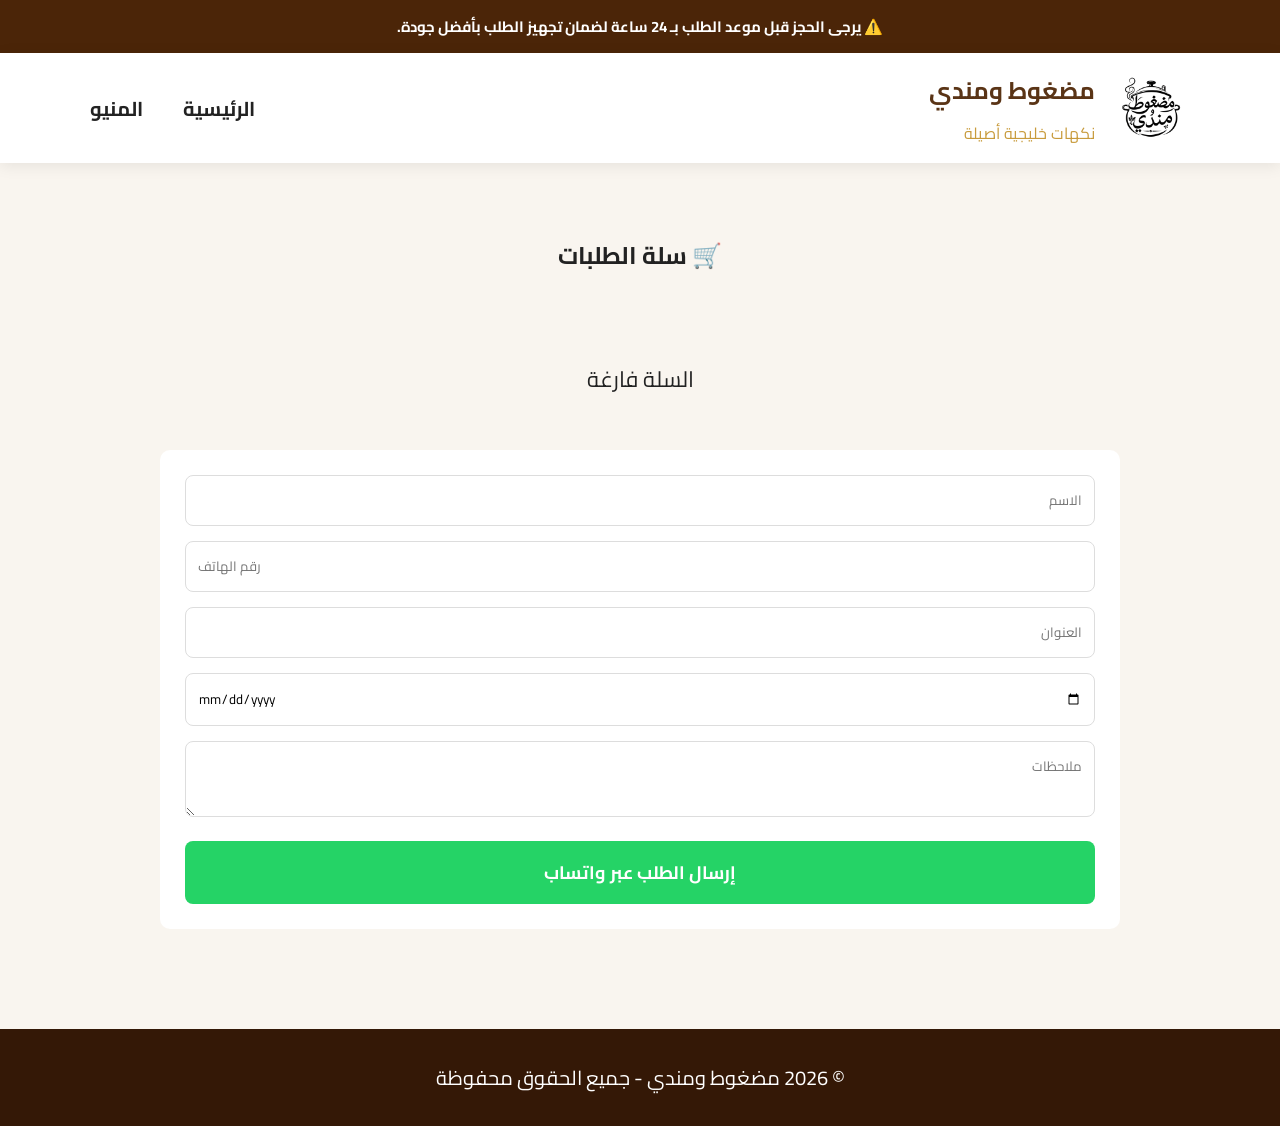
<file: cart.html>
<!DOCTYPE html>
<html lang="ar" dir="rtl">

<head>

<meta charset="UTF-8">
<meta name="viewport" content="width=device-width, initial-scale=1.0">

<title>السلة | مضغوط ومندي</title>

<link href="https://fonts.googleapis.com/css2?family=Cairo:wght@300;400;500;600;700;800&display=swap" rel="stylesheet">
<link rel="stylesheet" href="css/style.css">

<style>

.cart-container{
max-width:1000px;
margin:50px auto;
padding:20px;
}

.cart-table{
width:100%;
background:#fff;
border-collapse:collapse;
margin-bottom:30px;
}

.cart-table th,
.cart-table td{
padding:15px;
border:1px solid #ddd;
text-align:center;
}

.cart-table th{
background:#8b5e34;
color:#fff;
}

.remove-btn{
background:red;
color:white;
border:none;
padding:8px 15px;
cursor:pointer;
border-radius:5px;
}

.total-box{
background:#fff;
padding:20px;
margin-bottom:30px;
border-radius:10px;
font-size:22px;
font-weight:bold;
}

.form-box{
background:#fff;
padding:25px;
border-radius:10px;
}

.form-box input,
.form-box textarea{
width:100%;
padding:12px;
margin-bottom:15px;
border:1px solid #ddd;
border-radius:8px;
font-family:Cairo;
}

.send-btn{
width:100%;
padding:15px;
background:#25d366;
color:white;
border:none;
font-size:18px;
font-weight:bold;
cursor:pointer;
border-radius:8px;
}

.empty-cart{
text-align:center;
font-size:22px;
padding:50px;
}

</style>

</head>

<body>

<div class="top-bar">
⚠️ يرجى الحجز قبل موعد الطلب بـ 24 ساعة لضمان تجهيز الطلب بأفضل جودة.
</div>

<nav class="navbar">

<div class="logo">

<img src="images/logo.png" alt="logo">

<div class="logo-text">
<h2>مضغوط ومندي</h2>
<span>نكهات خليجية أصيلة</span>
</div>

</div>

<ul class="nav-links">
<li><a href="index.html">الرئيسية</a></li>
<li><a href="menu.html">المنيو</a></li>
</ul>

</nav>

<div class="cart-container">

<h2 style="text-align:center;margin-bottom:30px;">
🛒 سلة الطلبات
</h2>

<div id="cartContent"></div>

<div class="form-box">

<input
type="text"
id="customerName"
placeholder="الاسم">

<input
type="tel"
id="customerPhone"
placeholder="رقم الهاتف">

<input
type="text"
id="customerAddress"
placeholder="العنوان">

<input
type="date"
id="customerDate">

<textarea
id="customerNotes"
placeholder="ملاحظات"></textarea>

<button
class="send-btn"
onclick="sendOrder()">

إرسال الطلب عبر واتساب

</button>

</div>

</div>

<footer>
<p>
© <span id="year"></span>
مضغوط ومندي - جميع الحقوق محفوظة
</p>
</footer>

<script>

document.getElementById("year").textContent =
new Date().getFullYear();

let cart =
JSON.parse(
localStorage.getItem("cart")
) || [];

function renderCart(){

let container =
document.getElementById("cartContent");

if(cart.length === 0){

container.innerHTML = `
<div class="empty-cart">
السلة فارغة
</div>
`;

return;

}

let total = 0;

let html = `
<table class="cart-table">

<tr>
<th>الوجبة</th>
<th>السعر</th>
<th>الكمية</th>
<th>الإجمالي</th>
<th>حذف</th>
</tr>
`;

cart.forEach((item,index)=>{

let itemTotal =
item.price * item.qty;

total += itemTotal;

html += `
<tr>

<td>${item.name}</td>

<td>${item.price} جنيه</td>

<td>${item.qty}</td>

<td>${itemTotal} جنيه</td>

<td>

<button
class="remove-btn"
onclick="removeItem(${index})">

حذف

</button>

</td>

</tr>
`;

});

html += `</table>`;

html += `
<div class="total-box">
إجمالي الطلب: ${total} جنيه
</div>
`;

container.innerHTML = html;

}

function removeItem(index){

cart.splice(index,1);

localStorage.setItem(
"cart",
JSON.stringify(cart)
);

renderCart();

}

function sendOrder(){

if(cart.length===0){

alert("السلة فارغة");

return;

}

let name =
document.getElementById("customerName").value;

let phone =
document.getElementById("customerPhone").value;

let address =
document.getElementById("customerAddress").value;

let date =
document.getElementById("customerDate").value;

let notes =
document.getElementById("customerNotes").value;

let message =
`طلب جديد

الاسم: ${name}

الهاتف: ${phone}

العنوان: ${address}

تاريخ الطلب: ${date}

-----------------

`;

cart.forEach(item=>{

message +=
`- ${item.name} × ${item.qty}

`;

});

message += `

-----------------

ملاحظات:
${notes}
`;

window.open(

`https://wa.me/201044474434?text=${encodeURIComponent(message)}`,

'_blank'

);

}

renderCart();

</script>

</body>

</html>
</file>
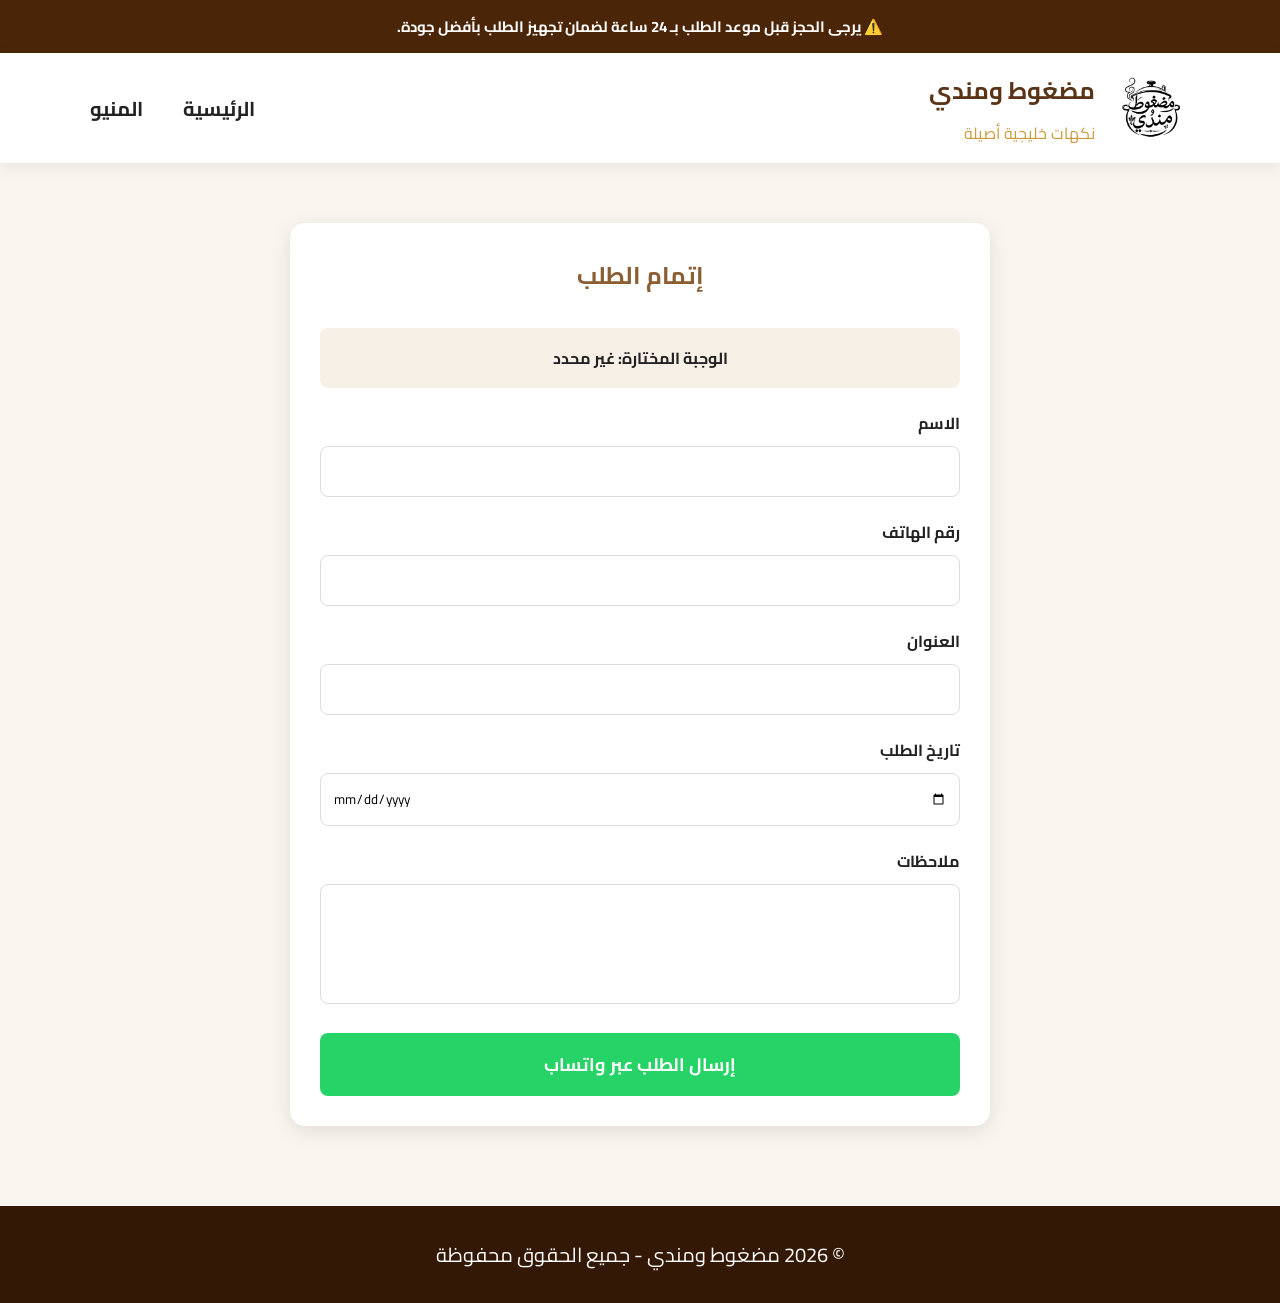
<file: order.html>
<!DOCTYPE html>
<html lang="ar" dir="rtl">

<head>
<meta charset="UTF-8">
<meta name="viewport" content="width=device-width, initial-scale=1.0">

<title>إتمام الطلب | مضغوط ومندي</title>

<link href="https://fonts.googleapis.com/css2?family=Cairo:wght@300;400;500;600;700;800&display=swap" rel="stylesheet">
<link rel="stylesheet" href="css/style.css">

<style>

.order-container{
max-width:700px;
margin:60px auto;
background:#fff;
padding:30px;
border-radius:15px;
box-shadow:0 5px 20px rgba(0,0,0,.1);
}

.order-container h2{
text-align:center;
margin-bottom:30px;
color:#8b5e34;
}

.form-group{
margin-bottom:20px;
}

.form-group label{
display:block;
margin-bottom:8px;
font-weight:700;
}

.form-group input,
.form-group textarea{
width:100%;
padding:12px;
border:1px solid #ddd;
border-radius:8px;
font-family:'Cairo',sans-serif;
}

.form-group textarea{
height:120px;
resize:none;
}

.order-btn{
width:100%;
background:#25d366;
color:#fff;
border:none;
padding:15px;
font-size:18px;
font-weight:700;
border-radius:8px;
cursor:pointer;
}

.order-btn:hover{
opacity:.9;
}

.selected-item{
background:#f7f0e6;
padding:15px;
border-radius:8px;
margin-bottom:20px;
font-weight:700;
text-align:center;
}

</style>

</head>

<body>

<div class="top-bar">
⚠️ يرجى الحجز قبل موعد الطلب بـ 24 ساعة لضمان تجهيز الطلب بأفضل جودة.
</div>

<nav class="navbar">

<div class="logo">

<img src="images/logo.png" alt="Logo">

<div class="logo-text">
<h2>مضغوط ومندي</h2>
<span>نكهات خليجية أصيلة</span>
</div>

</div>

<ul class="nav-links">
<li><a href="index.html">الرئيسية</a></li>
<li><a href="menu.html">المنيو</a></li>
</ul>

</nav>

<div class="order-container">

<h2>إتمام الطلب</h2>

<div class="selected-item">
الوجبة المختارة:
<span id="mealName"></span>
</div>

<div class="form-group">
<label>الاسم</label>
<input type="text" id="name">
</div>

<div class="form-group">
<label>رقم الهاتف</label>
<input type="tel" id="phone">
</div>

<div class="form-group">
<label>العنوان</label>
<input type="text" id="address">
</div>

<div class="form-group">
<label>تاريخ الطلب</label>
<input type="date" id="date">
</div>

<div class="form-group">
<label>ملاحظات</label>
<textarea id="notes"></textarea>
</div>

<button class="order-btn" onclick="sendOrder()">
إرسال الطلب عبر واتساب
</button>

</div>

<footer>
<p>
© <span id="year"></span>
مضغوط ومندي - جميع الحقوق محفوظة
</p>
</footer>

<script>

document.getElementById("year").textContent =
new Date().getFullYear();

const params = new URLSearchParams(window.location.search);

const item = params.get("item") || "غير محدد";

document.getElementById("mealName").textContent = item;

function sendOrder(){

let name = document.getElementById("name").value;
let phone = document.getElementById("phone").value;
let address = document.getElementById("address").value;
let date = document.getElementById("date").value;
let notes = document.getElementById("notes").value;

let message =
`السلام عليكم

الاسم: ${name}

الهاتف: ${phone}

الوجبة: ${item}

العنوان: ${address}

تاريخ الطلب: ${date}

ملاحظات: ${notes}`;

let whatsapp =
`https://wa.me/201044474434?text=${encodeURIComponent(message)}`;

window.open(whatsapp,'_blank');

}

</script>

</body>

</html>
</file>
<file: css/style.css>
*{
margin:0;
padding:0;
box-sizing:border-box;
font-family:'Cairo',sans-serif;
}

html{
scroll-behavior:smooth;
}

body{
background:#f9f5ef;
color:#222;
overflow-x:hidden;
}

/* شريط التنبيه */

.top-bar{
background:#4b2508;
color:#fff;
text-align:center;
padding:12px;
font-size:15px;
font-weight:700;
}

/* Navbar */

.navbar{
background:#fff;
padding:15px 7%;
display:flex;
justify-content:space-between;
align-items:center;
box-shadow:0 3px 15px rgba(0,0,0,.08);
position:sticky;
top:0;
z-index:999;
}

.logo{
    display:flex;
    align-items:center;
    gap:15px;
}

.logo img{
    width:80px;
    height:80px;
    object-fit:contain;
}

.logo-text h2{
    display:block;
}

.logo-text span{
    display:block;
    margin-top:5px;
}
.nav-links{
display:flex;
list-style:none;
gap:40px;
}

.nav-links a{
text-decoration:none;
font-size:20px;
font-weight:700;
color:#222;
transition:.3s;
}

.nav-links a:hover{
color:#c89b3c;
}

/* Hero */

.hero{
height:90vh;

background:url('../images/hero.jpg');
background-size:cover;
background-position:center;

position:relative;

display:flex;
align-items:center;

padding-right:8%;
}

.hero-overlay{
position:absolute;
inset:0;

background:linear-gradient(
to left,
rgba(0,0,0,.80),
rgba(0,0,0,.30)
);
}

.hero-content{
position:absolute;

right:8%;
top:50%;

transform:translateY(-50%);

z-index:5;

max-width:600px;

color:#fff;

text-align:right;
}

.hero-content h1{
font-size:95px;
line-height:1;
margin-bottom:15px;
}

.hero-content h2{
font-size:55px;
color:#d8a128;
margin-bottom:25px;
}

.hero-content p{
font-size:28px;
line-height:1.9;
margin-bottom:35px;
}

.hero-btn{
display:inline-block;
background:#d8a128;
color:#fff;
text-decoration:none;
padding:18px 45px;
border-radius:10px;
font-size:22px;
font-weight:700;
transition:.3s;
}

.hero-btn:hover{
background:#b17c12;
transform:translateY(-3px);
}

/* About */

.about{
background:#fff;
}

.about p{
max-width:1000px;
margin:auto;
text-align:center;
line-height:2.8;
font-size:24px;
}

/* Features */

.features{
background:#faf7f2;
}

.features-grid{
display:grid;
grid-template-columns:repeat(3,1fr);
gap:30px;
}

.feature-card{
background:#fff;
padding:40px;
border-radius:20px;
text-align:center;
box-shadow:0 5px 25px rgba(0,0,0,.08);
transition:.3s;
}

.feature-card:hover{
transform:translateY(-10px);
}

.feature-card h3{
font-size:30px;
margin-bottom:15px;
color:#c89b3c;
}

.feature-card p{
font-size:20px;
line-height:2.4;
}

/* Contact */

.contact{
background:#fff;
}

.contact-links{
display:flex;
justify-content:center;
gap:25px;
flex-wrap:wrap;
}

.contact-links a{
text-decoration:none;
padding:18px 40px;
border-radius:10px;
font-size:22px;
font-weight:700;
color:#fff;
}

.contact-links a:nth-child(1){
background:#1877f2;
}

.contact-links a:nth-child(2){
background:#25d366;
}

.contact-links a:nth-child(3){
background:#8b5e34;
}

/* Footer */

footer{
background:#341806;
color:#fff;
text-align:center;
padding:30px;
font-size:20px;
margin-top:80px;
}

/* Mobile */

@media(max-width:768px){

.navbar{
flex-direction:column;
gap:20px;
}

.nav-links{
gap:15px;
flex-wrap:wrap;
justify-content:center;
}

.hero{
justify-content:center;
text-align:center;
padding:0 20px;
}

.hero-content{
text-align:center;
}

.hero-content h1{
font-size:55px;
}

.hero-content h2{
font-size:35px;
}

.hero-content p{
font-size:20px;
}

.features-grid{
grid-template-columns:1fr;
}

.logo h2{
font-size:30px;
}

section h2{
font-size:40px;
}

.about p{
font-size:18px;
}

}
.logo{
    display:flex;
    align-items:center;
    gap:15px;
}

.logo img{
    width:80px;
    height:80px;
    object-fit:contain;
}

.logo h2{
    margin:0;
    color:#5a3416;
}

.logo span{
    color:#c89b3c;
}
.categories-grid{
    display:grid;
    grid-template-columns:repeat(auto-fit,minmax(250px,1fr));
    gap:25px;
}

.category-card{
    background:#fff;
    padding:30px;
    border-radius:15px;
    text-align:center;
    box-shadow:0 4px 15px rgba(0,0,0,.08);
    overflow:hidden;
    transition:.3s;
}
.category-card:hover{
    transform:translateY(-8px);
    box-shadow:0 10px 30px rgba(0,0,0,.15);
}
.category-card h3{
    color:#8b5e34;
    margin-bottom:15px;
    text-align:center;
    font-size:28px;
}

.category-card a{
    text-decoration:none;
    background:#c89b3c;
    color:#fff;
    padding:12px 25px;
    border-radius:8px;
    display:inline-block;
    margin-top:15px;
}
.category-card img{
    width:100%;
    height:250px;
object-fit:cover;
    display:block;
    border-radius:12px;
    margin-bottom:15px;
}
.category-card{
    overflow:hidden;
}
.category-card{
overflow:hidden;
}

.category-card img{
    transition:.4s;
    width:100%;
    display:block;
}

.category-card:hover img{
transform:scale(1.08);
}
.category-card a,
.hero-btn{
transition:.3s;
}

.category-card a:hover,
.hero-btn:hover{
transform:translateY(-3px);
}
.gallery-grid{
display:grid;
grid-template-columns:repeat(auto-fit,minmax(250px,1fr));
gap:20px;
}

.gallery-grid img{
width:100%;
height:250px;
object-fit:cover;
border-radius:15px;
}
.add-cart-btn{
    background:#c89b3c;
    color:#fff;
    border:none;
    padding:12px 25px;
    border-radius:8px;
    cursor:pointer;
    font-size:16px;
    font-weight:bold;
    transition:.3s;
}

.add-cart-btn:hover{
    background:#a87e2f;
    transform:translateY(-2px);
}




/* عناوين الأقسام */

.about h2,
.features h2,
.gallery h2,
.contact h2{
    text-align:center;
    width:100%;
}

/* أسماء الوجبات داخل الكروت */

.category-card h3{
    text-align:center;
}

/* عناوين صفحات الوجبات */

.page-title,
.section-title{
    text-align:center;
    width:100%;
}
.about h2,
.features h2,
.gallery h2,
.contact h2{
    text-align:center;
    margin-bottom:30px;
}
.menu-section h2,
.page-title,
.meals-title{
    text-align:center;
    margin-bottom:40px;
}
.menu-title{
    text-align:center;
    margin-bottom:40px;
}
html[dir="ltr"]{
    direction:ltr;
}

html[dir="ltr"] .navbar{
    flex-direction:row;
}

html[dir="ltr"] .hero{
    padding-left:8%;
    padding-right:0;
}

html[dir="ltr"] .hero-content{
    left:8%;
    right:auto;
    text-align:left;
}

html[dir="ltr"] .nav-links{
    flex-direction:row;
}

html[dir="ltr"] .logo{
    flex-direction:row;
}

html[dir="ltr"] .contact-links{
    direction:ltr;
}

html[dir="ltr"] .cart-table{
    direction:ltr;
}

html[dir="ltr"] .form-box input,
html[dir="ltr"] .form-box textarea{
    text-align:left;
}
button,
.hero-btn,
.add-cart-btn{
    transition:.3s ease;
}

button:hover,
.hero-btn:hover,
.add-cart-btn:hover{
    transform:translateY(-3px);
}
.trays-list{
    list-style: none;
    padding: 0;
    margin: 25px auto;
    width: fit-content;      /* يخلي عرض القائمة على قد المحتوى */
}

.trays-list li{
    margin: 12px 0;
    font-size: 18px;
    font-weight: 600;
}

[dir="rtl"] .trays-list{
    text-align: right;
}

[dir="ltr"] .trays-list{
    text-align: left;
}

/* توسيط محتوى الكارت بالكامل */
.category-card{
    text-align: center;
}
#languageBtn{
    display:flex;
    align-items:center;
    justify-content:center;
    gap:8px;

    background:#fff;
    border:2px solid #c89b3c;
    border-radius:8px;

    padding:10px 16px;

    cursor:pointer;
    font-size:16px;
    font-weight:700;

    transition:.3s;
}

#languageBtn:hover{
    background:#c89b3c;
    color:#fff;
}

.flag-icon{
    width:22px;
    height:22px;
    object-fit:cover;
    border-radius:50%;
    flex-shrink:0;
}
/* ===========================
   Responsive - Mobile
=========================== */

@media (max-width:768px){

    .navbar{
        flex-direction:column;
        gap:15px;
        padding:15px;
    }

    .nav-links{
        flex-wrap:wrap;
        justify-content:center;
        gap:15px;
    }

    .logo{
        flex-direction:column;
        text-align:center;
    }

    .hero{
        height:auto;
        padding:80px 20px;
    }

    .hero h1{
        font-size:36px;
    }

    .hero h2{
        font-size:22px;
    }

    .hero p{
        font-size:16px;
    }

    .categories-grid,
    .features-grid,
    .gallery-grid{
        grid-template-columns:1fr;
    }

    .category-card,
    .feature-card{
        width:100%;
    }

    .contact-links{
        flex-direction:column;
        align-items:center;
    }

    .contact-links a{
        width:90%;
        text-align:center;
    }

    .hero-btn,
    .add-cart-btn{
        width:100%;
    }

    #languageBtn{
        width:140px;
    }

    img{
        max-width:100%;
        height:auto;
    }

}
/* ===========================
   Responsive Design
=========================== */

@media (max-width:992px){

.navbar{
    padding:15px 20px;
    flex-wrap:wrap;
    gap:20px;
}

.logo img{
    width:65px;
    height:65px;
}

.logo h2,
.logo-text h2{
    font-size:24px;
}

.logo span,
.logo-text span{
    font-size:15px;
}

.nav-links{
    width:100%;
    justify-content:center;
    gap:20px;
    flex-wrap:wrap;
}

#languageBtn{
    margin:auto;
}

.hero{
    height:75vh;
    padding:0 25px;
}

.hero-content{
    position:relative;
    right:auto;
    top:auto;
    transform:none;
    max-width:100%;
    text-align:center;
}

.hero-content h1{
    font-size:60px;
}

.hero-content h2{
    font-size:36px;
}

.hero-content p{
    font-size:22px;
}

.features-grid,
.categories-grid,
.gallery-grid{
    grid-template-columns:repeat(2,1fr);
}

.category-card img{
    height:220px;
}

}
@media (max-width:768px){

body{
    overflow-x:hidden;
}

.top-bar{
    font-size:13px;
    padding:10px;
}

.navbar{
    flex-direction:column;
    align-items:center;
    gap:15px;
}

.logo{
    flex-direction:column;
    text-align:center;
}

.logo img{
    width:70px;
    height:70px;
}

.nav-links{
    width:100%;
    justify-content:center;
    gap:12px;
}

.nav-links a{
    font-size:17px;
}

#languageBtn{
    width:170px;
}

.hero{
    height:auto;
    min-height:80vh;
    padding:60px 20px;
}

.hero-content h1{
    font-size:42px;
}

.hero-content h2{
    font-size:28px;
}

.hero-content p{
    font-size:18px;
    line-height:1.8;
}

.hero-btn{
    width:100%;
    max-width:260px;
    text-align:center;
}

.features-grid,
.categories-grid,
.gallery-grid{
    grid-template-columns:1fr;
}

.category-card{
    padding:20px;
}

.category-card img{
    height:230px;
}

.feature-card{
    padding:25px;
}

.feature-card h3{
    font-size:24px;
}

.feature-card p{
    font-size:17px;
}

.about p{
    font-size:18px;
    line-height:2;
}

.contact-links{
    flex-direction:column;
}

.contact-links a{
    width:100%;
}

.cart-table{
    display:block;
    overflow-x:auto;
    white-space:nowrap;
}

.total-box{
    font-size:20px;
}

.form-box{
    padding:20px;
}

.send-btn{
    font-size:17px;
}

footer{
    font-size:16px;
}

}
@media (max-width:480px){

.hero-content h1{
    font-size:34px;
}

.hero-content h2{
    font-size:22px;
}

.hero-content p{
    font-size:16px;
}

.logo h2,
.logo-text h2{
    font-size:22px;
}

.logo span,
.logo-text span{
    font-size:14px;
}

.nav-links a{
    font-size:16px;
}

.category-card img{
    height:200px;
}

.add-cart-btn,
.hero-btn{
    width:100%;
}

}
</file>
